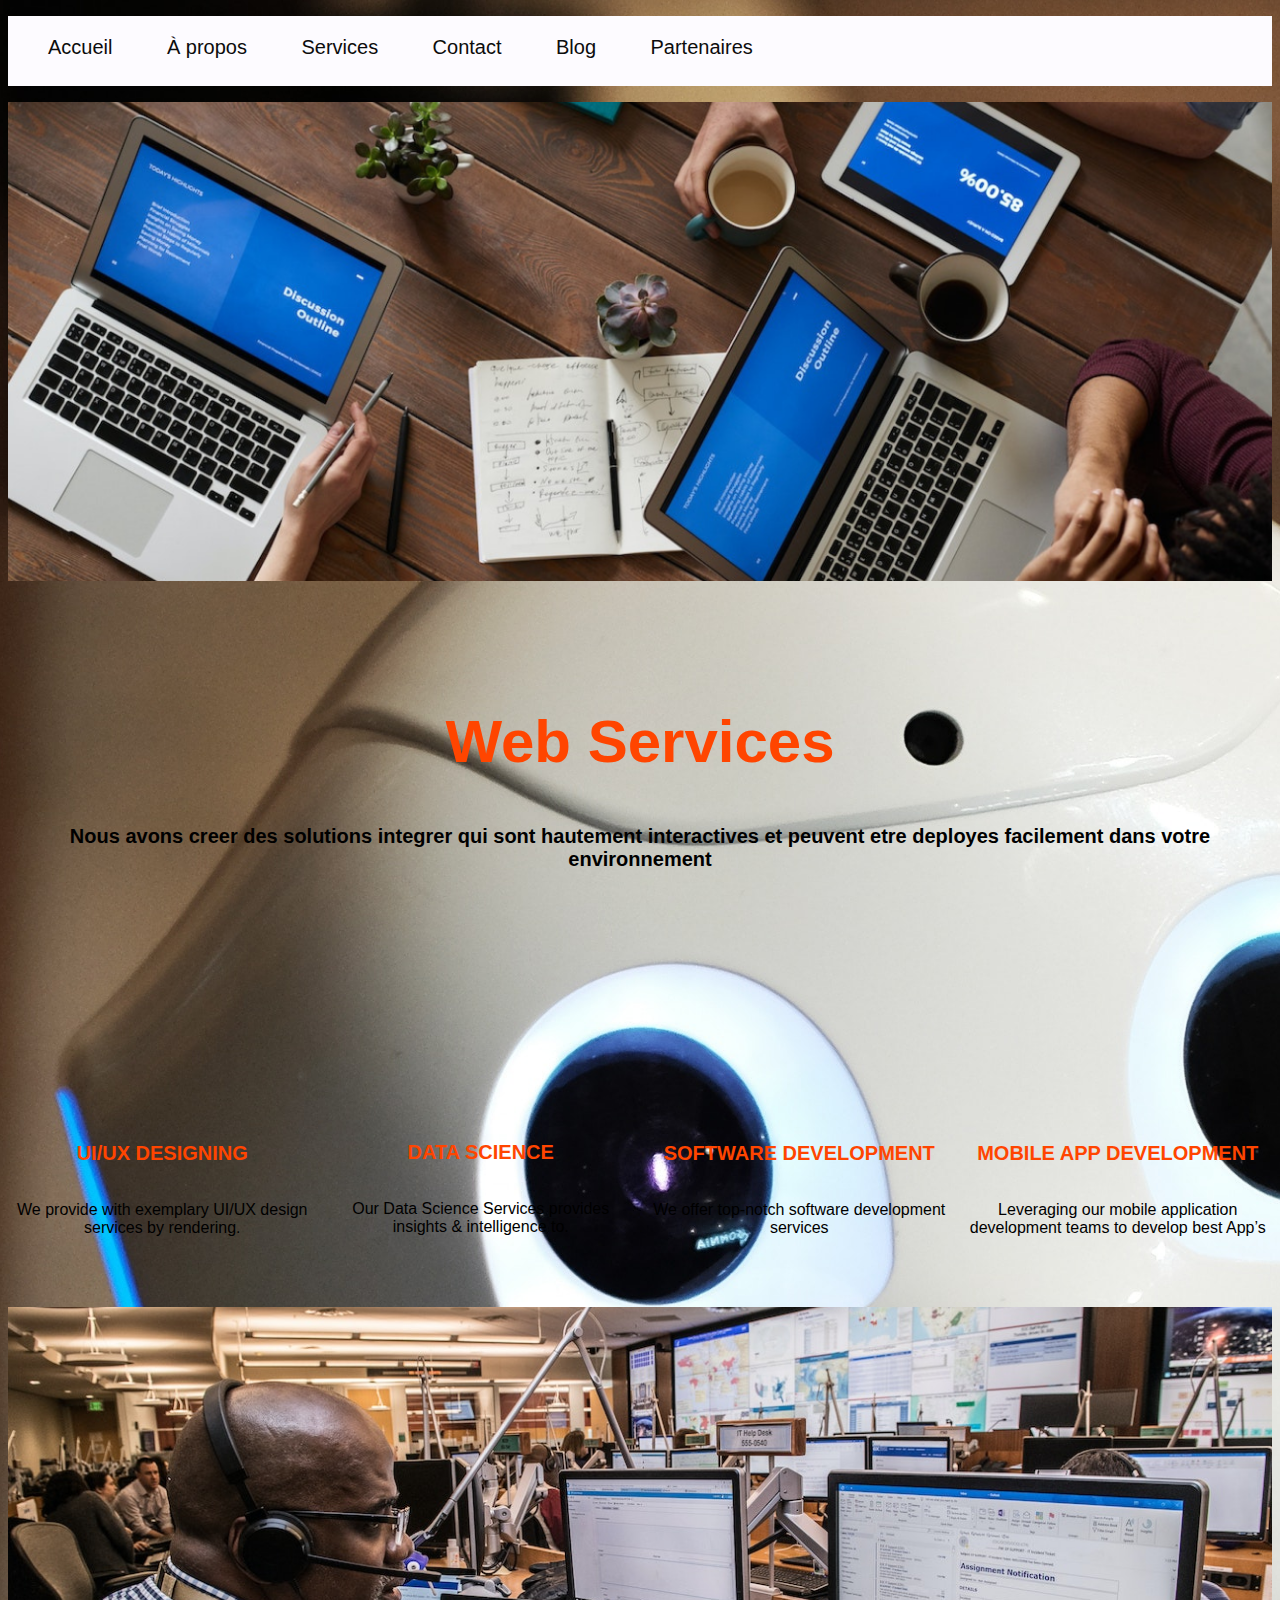
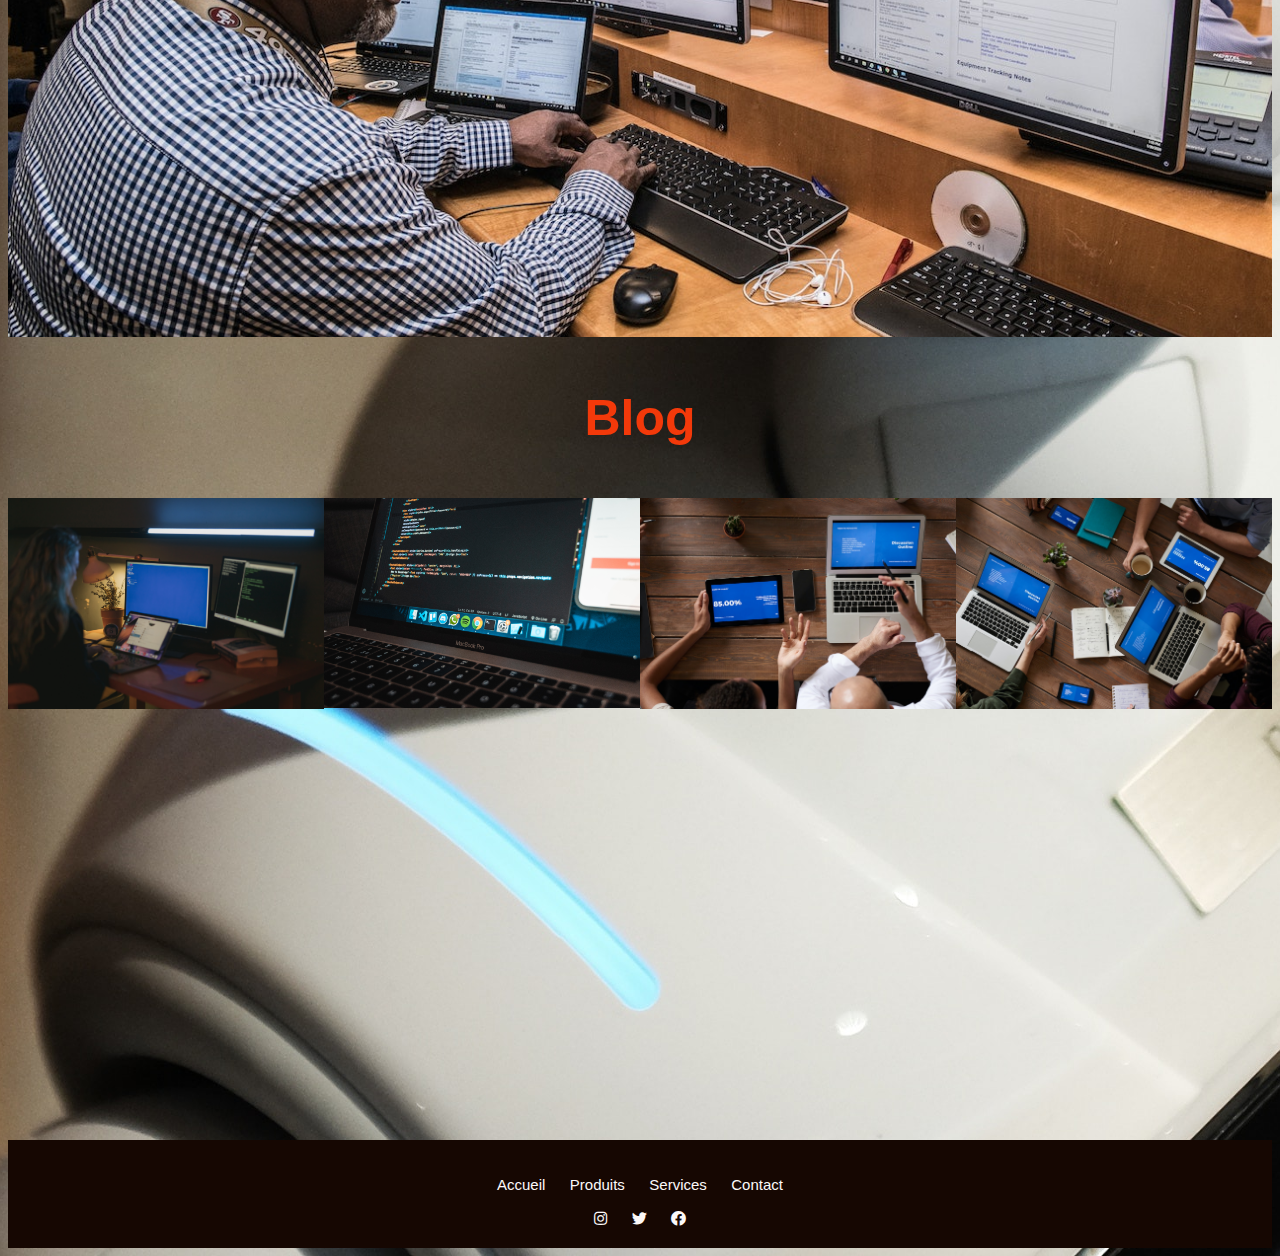
<file: index.html>
<!DOCTYPE html>
<html lang="en">
<head>
    <meta charset="UTF-8">
    <meta http-equiv="X-UA-Compatible" content="IE=edge">
    <meta name="viewport" content="width=device-width, initial-scale=1.0">
    <link rel="stylesheet" href="style.css">
    <link rel="stylesheet" href="https://cdn.jsdelivr.net/npm/aos@2.3.4/dist/aos.css">
   
    <link rel="stylesheet" href="https://cdnjs.cloudflare.com/ajax/libs/font-awesome/5.15.3/css/all.min.css">

    <title>Document</title>
    
    
</head>
<body>
    <ul id="menu">
        <li><a href="index.html">Accueil</a></li>
        <li><a href="a propos.html">À propos</a></li>
        <li><a href="service.html">Services</a></li>
        <li><a href="#">Contact</a></li>
        <li><a href="#">Blog</a></li>
        <li><a href="#">Partenaires</a></li>
      </ul>
      

      <div class="">
        <img src="image.png" alt="Description de l'image">
        <div class="text-overlay">
          <p class="fade-in-text" data-aos="zoom-in" >DYNAMIC WEB CONSULTING</p>
          <h4 class="fade-in-text" data-aos="zoom-in" >BEST FULL STACK WEB CONSULTING</h4> 
        </div>
      </div>

<br>
<br>
<br>
<br>


      <div class="list">
         <h2 class="one">Web Services</h2>
         
         
         <p class="two">Nous avons creer des solutions integrer qui sont hautement interactives et peuvent etre deployes facilement dans votre environnement</p>
      </div>

      <br>
      <script src="https://cdn.jsdelivr.net/npm/aos@2.3.4/dist/aos.js"></script>
      <script>
        AOS.init();
      </script>
        
      </div>
      <div class="image-grid">
      
        
          <div class="image-item">
            <img class="" src="project-3.jpg" alt="Image 1"data-aos="zoom-in"  >
            <h4 class="oui">UI/UX DESIGNING</h4>
            <p>We provide with exemplary UI/UX design services by rendering.</p>
          </div>
          <div class="image-item">
            <img class="" src="image4.jpg" alt="Image 2"data-aos="zoom-in"   >
          <h4 class="oui">DATA SCIENCE</h4>
          <p>Our Data Science Services provides insights & intelligence to.</p>
          </div>
          <div class="image-item">
            <img class="" src="image5.jpg" alt="Image 3"data-aos="zoom-in"  >
            <h4 class="oui">SOFTWARE DEVELOPMENT</h4>
            <p>We offer top-notch software development services</p>
          </div>
          <div class="image-item">
            <img class="" src="image1.jpg" alt="Image 4"data-aos="zoom-in"  >
            <h4 class="oui">MOBILE APP DEVELOPMENT</h4>
            <p>Leveraging our mobile application development teams to develop best App’s</p>
          </div>
        </div>
        <br>
        <br>
        <br>

        <div class="background-image">
          
          <h1 data-aos="zoom-out-right">CONTACT US TODAY AND RECEIVE A FREE ESTIMATE</h1>
        
        </div>
        <br>

        <div class="rid">
          <h1>Blog</h1>
        </div>

        <br>
  <div class="container">
    <div class="image-container">
      <img class="image" src="image1.jpg" alt="Image 1">
      <div class="overlay">
        <p class="text">Toute l'histoire sur notre entreprise</p>
        <a class="button" href="page1.html">Cliquez ici</a>
      </div>
    </div>
    <div class="image-container">
      <img class="image" src="image4.jpg" alt="Image 2">
      <div class="overlay">
        <p class="text">De quoi avez vous besoins</p>
        <a class="button" href="page2.html">Cliquez ici</a>
      </div>
    </div>
    <div class="image-container">
      <img class="image" src="img1.jpg" alt="Image 3">
      <div class="overlay">
        <p class="text">Creation de projet</p>
        <a class="button" href="page3.html">cliquez ici</a>
      </div>
    </div>
    <div class="image-container">
      <img class="image" src="img2.jpg" alt="Image 4">
      <div class="overlay">
        <p class="text">Contactez nous</p>
        <a class="button" href="page4.html">Cliquez ici</a>
      </div>
    </div>
  </div>
    <br>
    <div class="bio" data-aos="fade-down"
    data-aos-easing="linear"
    data-aos-duration="1500"> >
      <h2 class="bia">Biographie de l'entreprise</h2>
      <div class="biu">
        <p>
          Notre entreprise a été fondée en 20XX et s'est rapidement développée pour devenir un acteur majeur dans l'industrie. Nous sommes spécialisés dans XXX et nous nous engageons à fournir des produits et services de haute qualité à nos clients.
        </p>
        <p>
          Avec une équipe dévouée et talentueuse, nous avons réussi à relever de nombreux défis et à atteindre des objectifs ambitieux. Notre approche axée sur l'innovation et la satisfaction client nous a permis de construire des relations solides et durables avec nos partenaires commerciaux.
        </p>
        <p>
          Nous sommes fiers de nos réalisations jusqu'à présent et nous continuons à nous développer en explorant de nouvelles opportunités sur le marché. Notre engagement envers l'excellence et notre passion pour ce que nous faisons restent au cœur de notre entreprise.
        </p>
        <p>
          Rejoignez-nous dans notre voyage passionnant et découvrez comment nous pouvons apporter une valeur ajoutée à votre entreprise.
        </p>
        <p>
          <span class="animated-text">Ensemble, allons de l'avant !</span>
        </p>
      </div>
      </div>

      <footer>
        <p>
          <a href="accueil.html">Accueil</a>
          <a href="produits.html">Produits</a>
          <a href="services.html">Services</a>
          <a href="contact.html">Contact</a>
        </p>
        
        <div class="footer-icons">
          <a href="#" target="_blank">
            <i class="fab fa-instagram"></i>
          </a>
          <a href="#" target="_blank">
            <i class="fab fa-twitter"></i>
          </a>
          <a href="#" target="_blank">
            <i class="fab fa-facebook"></i>
          </a>
        </div>
      </footer>
    </body>
    </html>
    
    
    
    
    
    
    


        
        

      
      
      
 
      
      
</body>
<link rel="stylesheet" href="java.js">
</html>
</file>
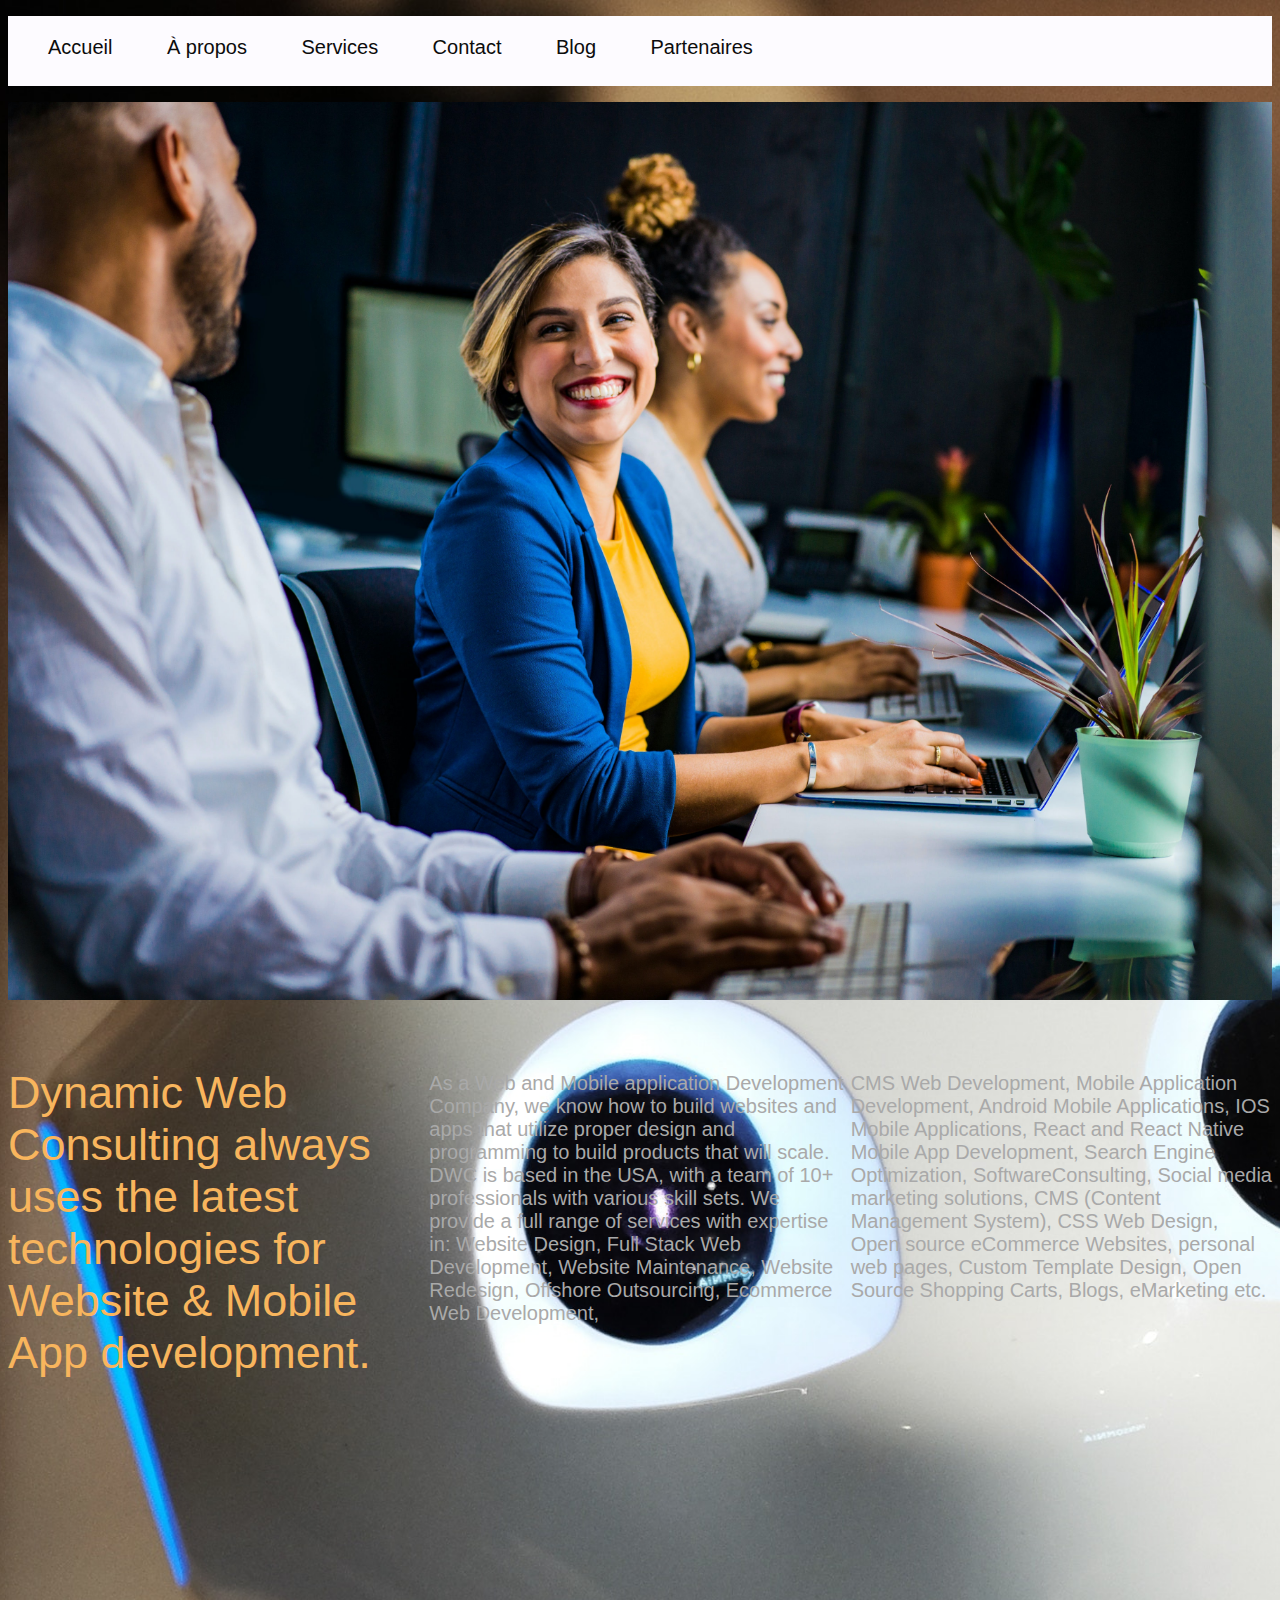
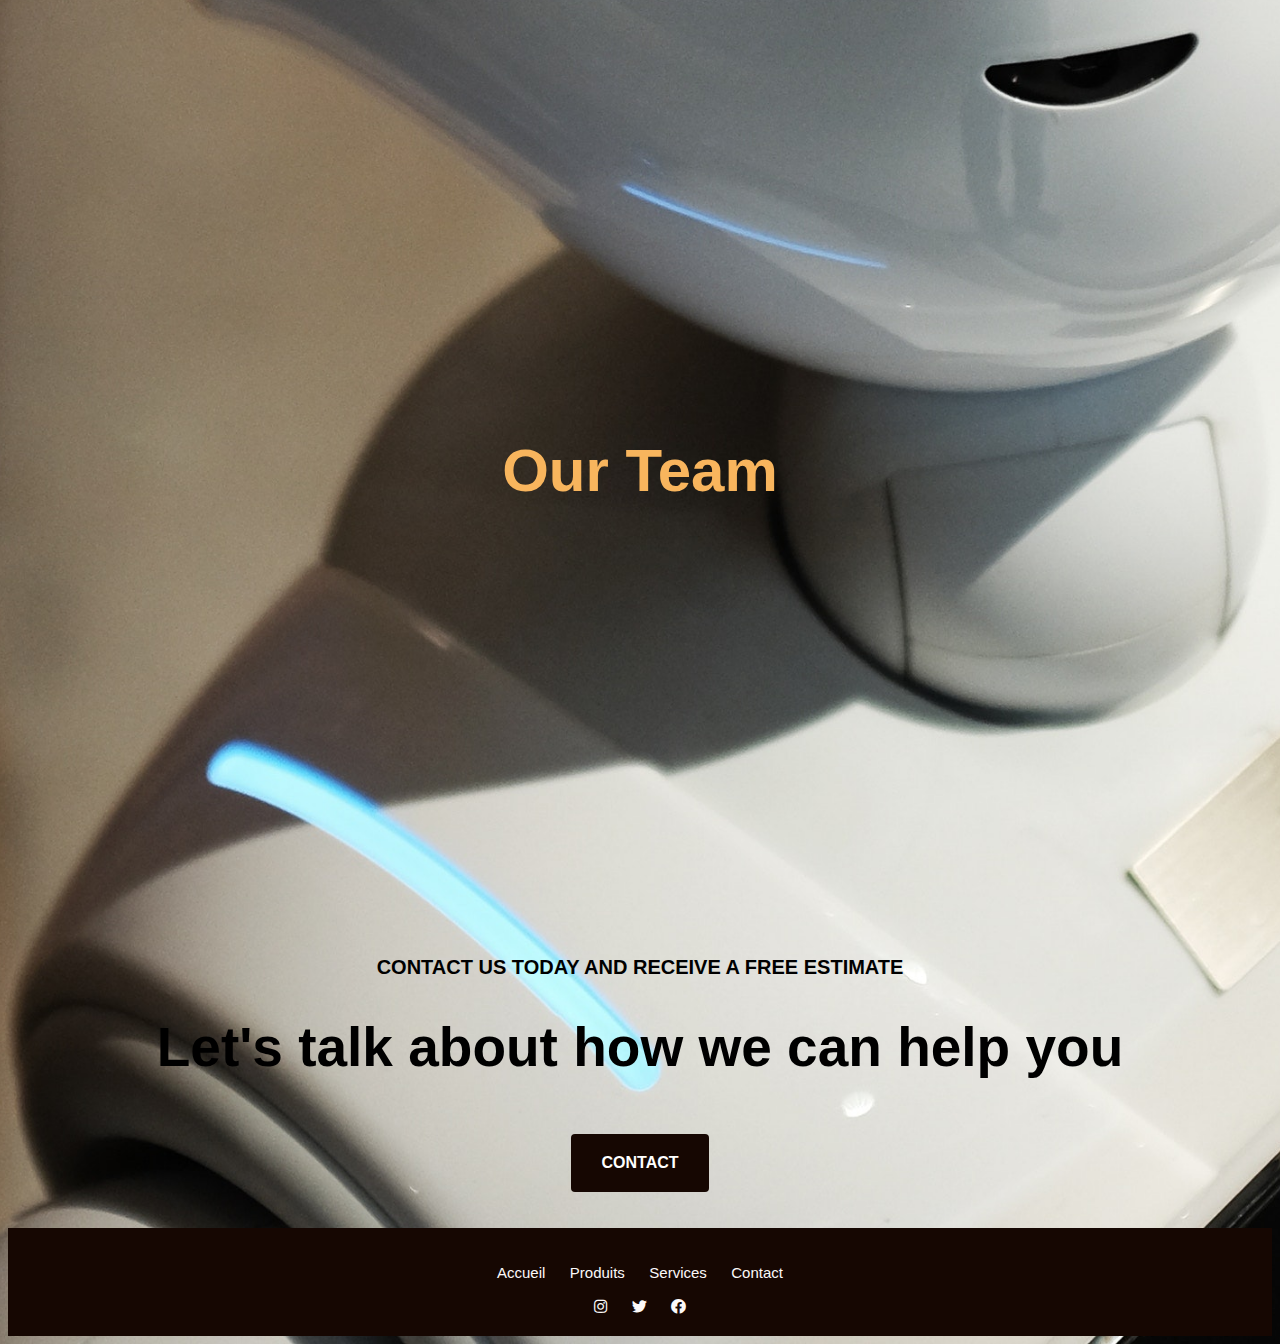
<file: a propos.html>
<!DOCTYPE html>
<html lang="en">
<head>
    <meta charset="UTF-8">
    <meta http-equiv="X-UA-Compatible" content="IE=edge">
    <meta name="viewport" content="width=device-width, initial-scale=1.0">
    <link rel="stylesheet" href="style.css">
    <link rel="stylesheet" href="https://cdn.jsdelivr.net/npm/aos@2.3.4/dist/aos.css">
    <script src="https://code.jquery.com/jquery-3.6.0.min.js"></script>
    <link rel="stylesheet" href="https://cdnjs.cloudflare.com/ajax/libs/font-awesome/5.15.3/css/all.min.css">
    <title>Document</title>
</head>
<body>
    <ul id="menu">
        <li><a href="index.html">Accueil</a></li>
        <li><a href="a propos.html">À propos</a></li>
        <li><a href="service.html">Services</a></li>
        <li><a href="#">Contact</a></li>
        <li><a href="#">Blog</a></li>
        <li><a href="#">Partenaires</a></li>
      </ul>

      <div class="container">
        <div class="image-container">
          <img src="you.jpg" alt="Image">
          <div class="text-overlay">
            <h1>Who We Are</h1>
           
          </div>
        </div>
      </div>

      <script src="https://cdn.jsdelivr.net/npm/aos@2.3.4/dist/aos.js"></script>
      <script>
        AOS.init();
      </script>




      
<br>
        <div class="container">
            <p class="onne">Dynamic Web Consulting always uses the latest technologies for Website & Mobile App development.</p>
        <p class="twwo">As a Web and Mobile application Development Company, we know how to build websites and apps that utilize proper design and programming to build products that will scale.

            DWC is based in the USA, with a team of 10+ professionals with various skill sets.
            We provide a full range of services with expertise in:
            Website Design, Full Stack Web Development, Website Maintenance, Website Redesign, Offshore Outsourcing, Ecommerce Web Development,</p>
        <p class="free">CMS Web Development, Mobile Application Development, Android Mobile Applications, IOS Mobile Applications, React and React Native Mobile App Development, Search Engine Optimization, SoftwareConsulting, Social media marketing solutions, CMS (Content Management System), CSS Web Design, Open source eCommerce Websites, personal web pages, Custom Template Design, Open Source Shopping Carts, Blogs, eMarketing etc.</p>
        
        </div>
      <br>
      <br>

      <div class="profile" data-aos="fade-down"
      data-aos-easing="linear"
      data-aos-duration="1500" >
     
      
        <i class="fa fa-user"></i>
        <h2 class="ji" >
            CMS Web Development, Mobile Application Development,<br>
             Android Mobile Applications,<br>
             IOS Mobile Applications, React and React Native Mobile App <br>
              Development, Search Engine Optimization, <br>
             SoftwareConsulting, Social media marketing solutions, CMS <br>
             (Content Management System), CSS Web Design, Open <br>
             source
             eCommerce Websites, personal web pages, Custom Template Design,<br>
             Open Source Shopping Carts, Blogs, eMarketing etc.
        </h2> 
      </div>
      <br>
      <br>

      <div>
        <h1 class="fefe">Our Team</h1>
        <p class="fifi"></p>
      </div>
      <br>
      <br>

      <div class="grid">
        <div class="person" data-aos="flip-left"
        data-aos-easing="ease-out-cubic"
        data-aos-duration="2000"> 
          <img src="pers1.jpeg" alt="Person 1">
          <p>John Doe</p>
          <p>Graphic Designer</p>
        </div>
        <div class="person" data-aos="flip-left"
        data-aos-easing="ease-out-cubic"
        data-aos-duration="2000"> 
          <img src="PHOTO1.png" alt="Person 2">
          <p>CODJIA Aaron</p>
          <p>Web Developer</p>
        </div>
        <div class="person" data-aos="flip-left"
        data-aos-easing="ease-out-cubic"
        data-aos-duration="2000"> 
          <img src="pers3.jpeg" alt="Person 3">
          <p>David Johnson</p>
          <p>Photographer</p>
        </div>
      </div>

      <br>
      <br>
      <br>
       <div>
        <p class="and">CONTACT US TODAY AND RECEIVE A FREE ESTIMATE</p>
       </div>

       
      <h1 class="end">Let's talk about how we can help you</h1>
        <br>
            <div class="dou">
              <a class="button" href="autre-page.html">CONTACT</a>
     
            </div>
        <br>
        <br>
      <footer>
        <p>
          <a href="accueil.html">Accueil</a>
          <a href="produits.html">Produits</a>
          <a href="services.html">Services</a>
          <a href="contact.html">Contact</a>
        </p>
        
        <div class="footer-icons">
          <a href="#" target="_blank">
            <i class="fab fa-instagram"></i>
          </a>
          <a href="#" target="_blank">
            <i class="fab fa-twitter"></i>
          </a>
          <a href="#" target="_blank">
            <i class="fab fa-facebook"></i>
          </a>
        </div>
      </footer>


</body>
<link rel="stylesheet" href="java.js">
</html>
</file>
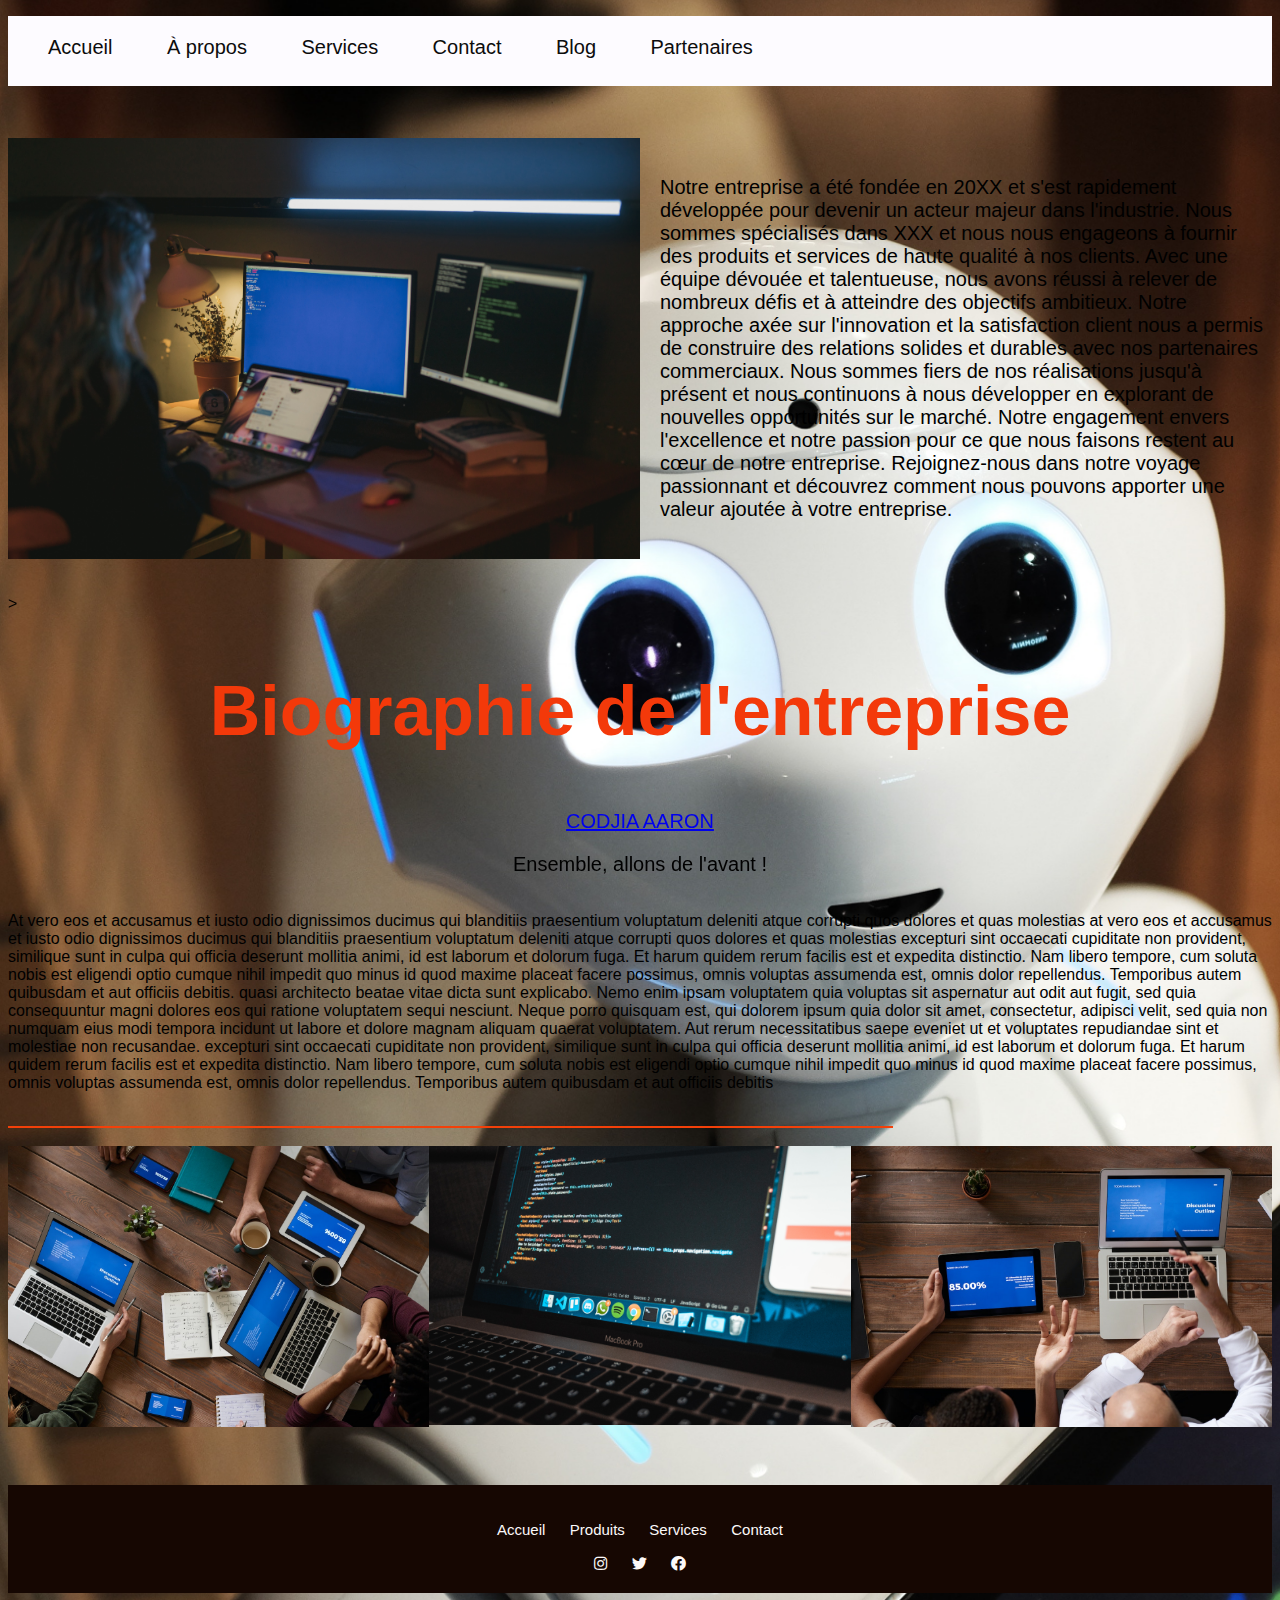
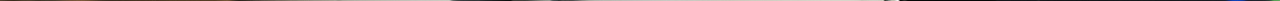
<file: page1.html>
<!DOCTYPE html>
<html lang="en">
<head>
    <meta charset="UTF-8">
    <meta http-equiv="X-UA-Compatible" content="IE=edge">
    <meta name="viewport" content="width=device-width, initial-scale=1.0">
    <title>Document</title>
    <link rel="stylesheet" href="style.css">
    <link rel="stylesheet" href="https://cdn.jsdelivr.net/npm/aos@2.3.4/dist/aos.css">
    <script src="https://code.jquery.com/jquery-3.6.0.min.js"></script>
    <link rel="stylesheet" href="https://cdnjs.cloudflare.com/ajax/libs/font-awesome/5.15.3/css/all.min.css">
</head>
<body>
    <ul id="menu">
        <li><a href="#">Accueil</a></li>
        <li><a href="#">À propos</a></li>
        <li><a href="#">Services</a></li>
        <li><a href="#">Contact</a></li>
        <li><a href="#">Blog</a></li>
        <li><a href="#">Partenaires</a></li>
      </ul>

      <br>
      <br>
      <div class="image-with-text">
        <img src="image1.jpg" alt="Image">
        
        <p class="texte"> Notre entreprise a été fondée en 20XX et s'est rapidement développée pour devenir un acteur majeur dans l'industrie. Nous sommes spécialisés dans XXX et nous nous engageons à fournir des produits et services de haute qualité à nos clients.
            Avec une équipe dévouée et talentueuse, nous avons réussi à relever de nombreux défis et à atteindre des objectifs ambitieux. Notre approche axée sur l'innovation et la satisfaction client nous a permis de construire des relations solides et durables avec nos partenaires commerciaux.
            Nous sommes fiers de nos réalisations jusqu'à présent et nous continuons à nous développer en explorant de nouvelles opportunités sur le marché. Notre engagement envers l'excellence et notre passion pour ce que nous faisons restent au cœur de notre entreprise.
            Rejoignez-nous dans notre voyage passionnant et découvrez comment nous pouvons apporter une valeur ajoutée à votre entreprise.
        </p>
      </div>
      <br>
      <br>
      <script src="https://cdn.jsdelivr.net/npm/aos@2.3.4/dist/aos.js"></script>
      <script>
        AOS.init();
      </script>


      <div class="bio" data-aos="fade-down"
    data-aos-easing="linear"
    data-aos-duration="1500"> >
      <h2 class="bi">Biographie de l'entreprise</h2>
      <div class="biu">
        
        <a href="portofolio.html" class="lien">CODJIA AARON</a>
        

        <p>
          <span class="animated-text">Ensemble, allons de l'avant !</span>
        </p>
      </div>
      </div>
      <div class="container">
        <p class="left-align">At vero eos et accusamus et iusto odio dignissimos ducimus qui blanditiis praesentium voluptatum deleniti atque corrupti quos dolores et quas molestias at vero eos et accusamus et iusto odio dignissimos ducimus qui blanditiis praesentium voluptatum deleniti atque corrupti quos dolores et quas molestias excepturi sint occaecati cupiditate non provident, similique sunt in culpa qui officia deserunt mollitia animi, id est laborum et dolorum fuga. Et harum quidem rerum facilis est et expedita distinctio. Nam libero tempore, cum soluta nobis est eligendi optio cumque nihil impedit quo minus id quod maxime placeat facere possimus, omnis voluptas assumenda est, omnis dolor repellendus. Temporibus autem quibusdam et aut officiis debitis.

            quasi architecto beatae vitae dicta sunt explicabo. Nemo enim ipsam voluptatem quia voluptas sit aspernatur aut odit aut fugit, sed quia consequuntur magni dolores eos qui ratione voluptatem sequi nesciunt. Neque porro quisquam est, qui dolorem ipsum quia dolor sit amet, consectetur, adipisci velit, sed quia non numquam eius modi tempora incidunt ut labore et dolore magnam aliquam quaerat voluptatem.
            
            Aut rerum necessitatibus saepe eveniet ut et voluptates repudiandae sint et molestiae non recusandae. excepturi sint occaecati cupiditate non provident, similique sunt in culpa qui officia deserunt mollitia animi, id est laborum et dolorum fuga. Et harum quidem rerum facilis est et expedita distinctio. Nam libero tempore, cum soluta nobis est eligendi optio cumque nihil impedit quo minus id quod maxime placeat facere possimus, omnis voluptas assumenda est, omnis dolor repellendus. Temporibus autem quibusdam et aut officiis debitis</p>
      </div>
    
      <br>


      <div class="ligne"></div>

      <br>
      <div class="container">
        <div class="image-container">
          <img class="image" src="img2.jpg" alt="Image 1">
          <div class="overlay">
            <p class="text">Toute l'histoire sur notre entreprise</p>
            <a class="button" href="page2.html">Cliquez ici</a>
          </div>
        </div>
        <div class="image-container">
          <img class="image" src="image4.jpg" alt="Image 2">
          <div class="overlay">
            <p class="text">De quoi avez vous besoins</p>
            <a class="button" href="page3.html">Cliquez ici</a>
          </div>
        </div>
        <div class="image-container">
          <img class="image" src="img1.jpg" alt="Image 3">
          <div class="overlay">
            <p class="text">Creation de projet</p>
            <a class="button" href="#">cliquez ici</a>
          </div>
        </div>
    </div>

    <br>
    <br>
    <br>


      <footer>
        <p>
          <a href="accueil.html">Accueil</a>
          <a href="produits.html">Produits</a>
          <a href="services.html">Services</a>
          <a href="contact.html">Contact</a>
        </p>
        
        <div class="footer-icons">
          <a href="#" target="_blank">
            <i class="fab fa-instagram"></i>
          </a>
          <a href="#" target="_blank">
            <i class="fab fa-twitter"></i>
          </a>
          <a href="#" target="_blank">
            <i class="fab fa-facebook"></i>
          </a>
        </div>
      </footer>

</body>
<link rel="stylesheet" href="java.js">
</html>
</file>
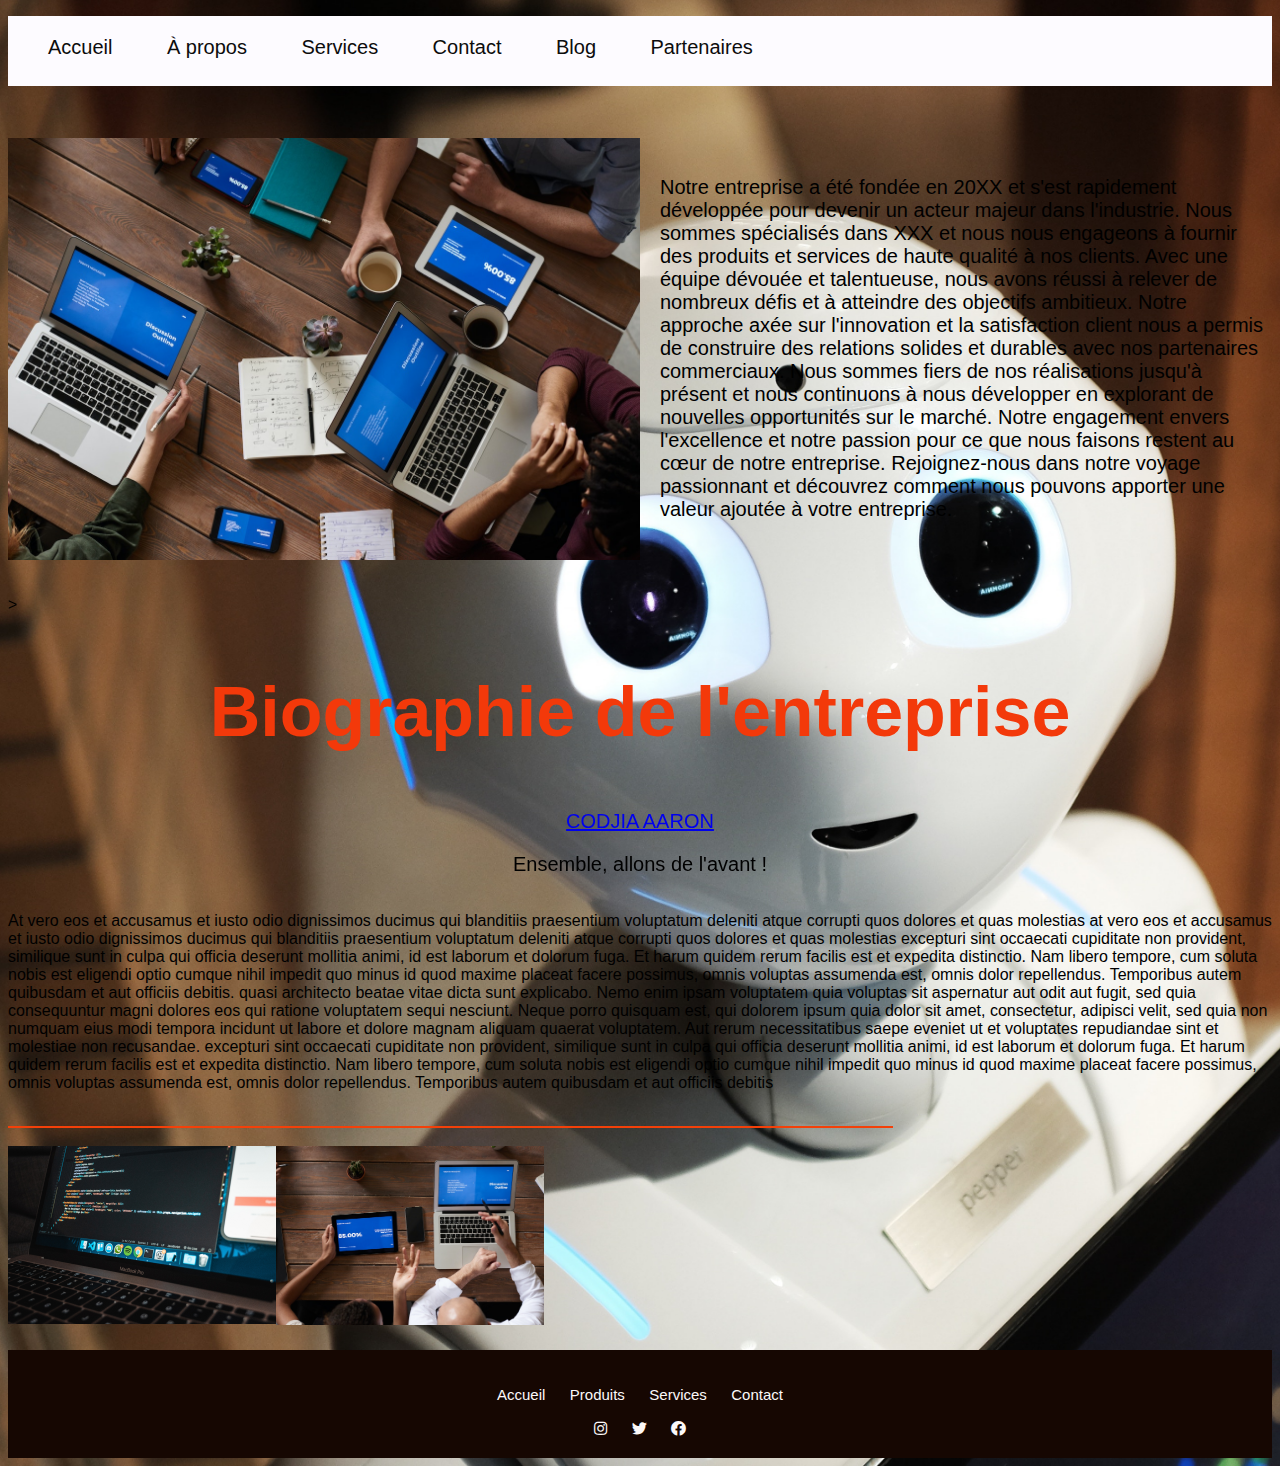
<file: page2.html>
<!DOCTYPE html>
<html lang="en">
<head>
    <meta charset="UTF-8">
    <meta http-equiv="X-UA-Compatible" content="IE=edge">
    <meta name="viewport" content="width=device-width, initial-scale=1.0">
    <title>Document</title>
    <link rel="stylesheet" href="style.css">
    <link rel="stylesheet" href="https://cdn.jsdelivr.net/npm/aos@2.3.4/dist/aos.css">
    <script src="https://code.jquery.com/jquery-3.6.0.min.js"></script>
    <link rel="stylesheet" href="https://cdnjs.cloudflare.com/ajax/libs/font-awesome/5.15.3/css/all.min.css">
</head>
<body>
    <ul id="menu">
        <li><a href="#">Accueil</a></li>
        <li><a href="#">À propos</a></li>
        <li><a href="#">Services</a></li>
        <li><a href="#">Contact</a></li>
        <li><a href="#">Blog</a></li>
        <li><a href="#">Partenaires</a></li>
      </ul>

      <br>
      <br>
      <div class="image-with-text">
        <img src="img2.jpg" alt="Image">
        
        <p class="texte"> Notre entreprise a été fondée en 20XX et s'est rapidement développée pour devenir un acteur majeur dans l'industrie. Nous sommes spécialisés dans XXX et nous nous engageons à fournir des produits et services de haute qualité à nos clients.
            Avec une équipe dévouée et talentueuse, nous avons réussi à relever de nombreux défis et à atteindre des objectifs ambitieux. Notre approche axée sur l'innovation et la satisfaction client nous a permis de construire des relations solides et durables avec nos partenaires commerciaux.
            Nous sommes fiers de nos réalisations jusqu'à présent et nous continuons à nous développer en explorant de nouvelles opportunités sur le marché. Notre engagement envers l'excellence et notre passion pour ce que nous faisons restent au cœur de notre entreprise.
            Rejoignez-nous dans notre voyage passionnant et découvrez comment nous pouvons apporter une valeur ajoutée à votre entreprise.
        </p>
      </div>
      <br>
      <br>
      <script src="https://cdn.jsdelivr.net/npm/aos@2.3.4/dist/aos.js"></script>
      <script>
        AOS.init();
      </script>


      <div class="bio" data-aos="fade-down"
    data-aos-easing="linear"
    data-aos-duration="1500"> >
      <h2 class="bi">Biographie de l'entreprise</h2>
      <div class="biu">
        
        <a href="portofolio.html" class="lien">CODJIA AARON</a>
        

        <p>
          <span class="animated-text">Ensemble, allons de l'avant !</span>
        </p>
      </div>
      </div>
      <div class="container">
        <p class="left-align">At vero eos et accusamus et iusto odio dignissimos ducimus qui blanditiis praesentium voluptatum deleniti atque corrupti quos dolores et quas molestias at vero eos et accusamus et iusto odio dignissimos ducimus qui blanditiis praesentium voluptatum deleniti atque corrupti quos dolores et quas molestias excepturi sint occaecati cupiditate non provident, similique sunt in culpa qui officia deserunt mollitia animi, id est laborum et dolorum fuga. Et harum quidem rerum facilis est et expedita distinctio. Nam libero tempore, cum soluta nobis est eligendi optio cumque nihil impedit quo minus id quod maxime placeat facere possimus, omnis voluptas assumenda est, omnis dolor repellendus. Temporibus autem quibusdam et aut officiis debitis.

            quasi architecto beatae vitae dicta sunt explicabo. Nemo enim ipsam voluptatem quia voluptas sit aspernatur aut odit aut fugit, sed quia consequuntur magni dolores eos qui ratione voluptatem sequi nesciunt. Neque porro quisquam est, qui dolorem ipsum quia dolor sit amet, consectetur, adipisci velit, sed quia non numquam eius modi tempora incidunt ut labore et dolore magnam aliquam quaerat voluptatem.
            
            Aut rerum necessitatibus saepe eveniet ut et voluptates repudiandae sint et molestiae non recusandae. excepturi sint occaecati cupiditate non provident, similique sunt in culpa qui officia deserunt mollitia animi, id est laborum et dolorum fuga. Et harum quidem rerum facilis est et expedita distinctio. Nam libero tempore, cum soluta nobis est eligendi optio cumque nihil impedit quo minus id quod maxime placeat facere possimus, omnis voluptas assumenda est, omnis dolor repellendus. Temporibus autem quibusdam et aut officiis debitis</p>
      </div>
    
      <br>


      <div class="ligne"></div>

      <br>
      <div class="container1">
        <div class="image-container1">
          <img class="image" src="image4.jpg" alt="Image 1">
          <div class="overlay1">
            <p class="text">De quoi avez vous besoins</p>
            <a class="button" href="page3.html">Cliquez ici</a>
          </div>
        </div>
        <div class="image-container1">
          <img class="image" src="img1.jpg" alt="Image 2">
          <div class="overlay1">
            <p class="text">Creation de projet</p>
            <a class="button" href="page4.html">Cliquez ici</a>
          </div>
        </div>
        
        </div>
    </div>

    <br>
    <br>
    <br>


      <footer>
        <p>
          <a href="accueil.html">Accueil</a>
          <a href="produits.html">Produits</a>
          <a href="services.html">Services</a>
          <a href="contact.html">Contact</a>
        </p>
        
        <div class="footer-icons">
          <a href="#" target="_blank">
            <i class="fab fa-instagram"></i>
          </a>
          <a href="#" target="_blank">
            <i class="fab fa-twitter"></i>
          </a>
          <a href="#" target="_blank">
            <i class="fab fa-facebook"></i>
          </a>
        </div>
      </footer>

</body>
<link rel="stylesheet" href="java.js">
</html>
</file>
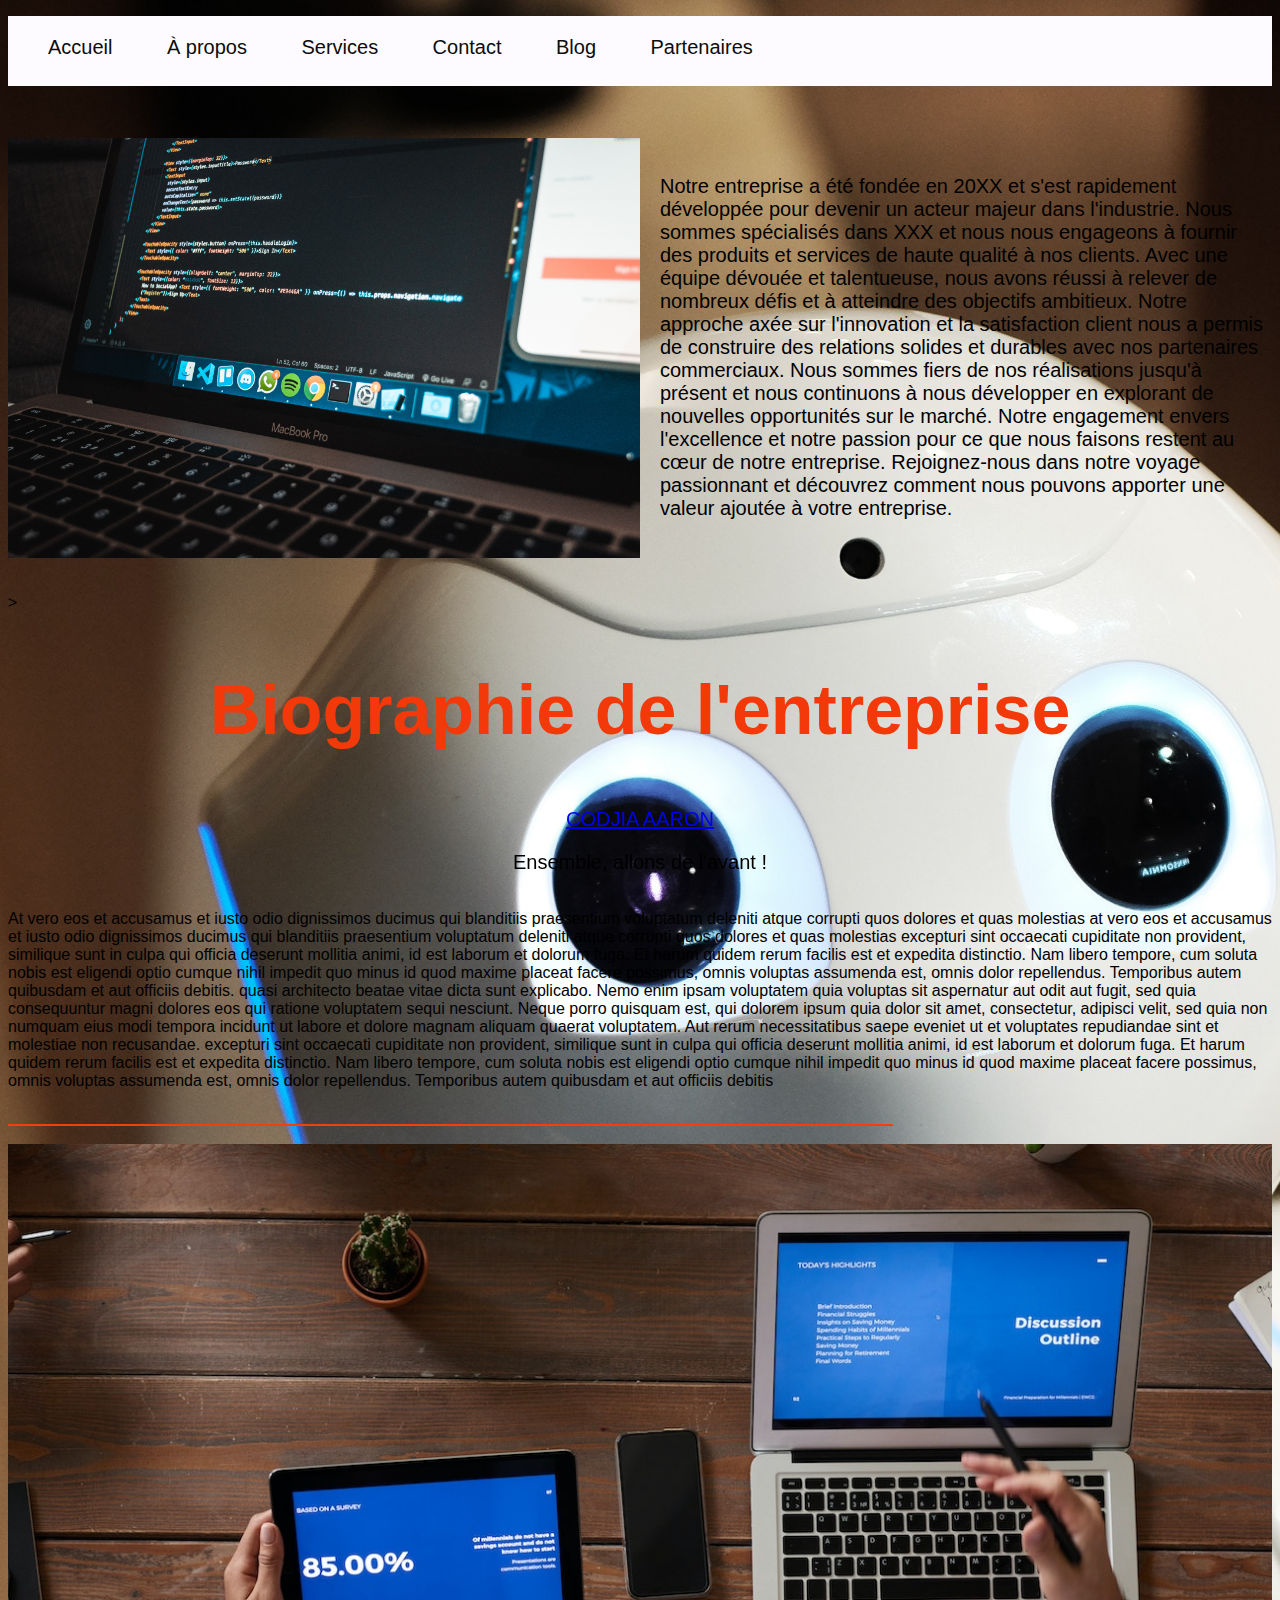
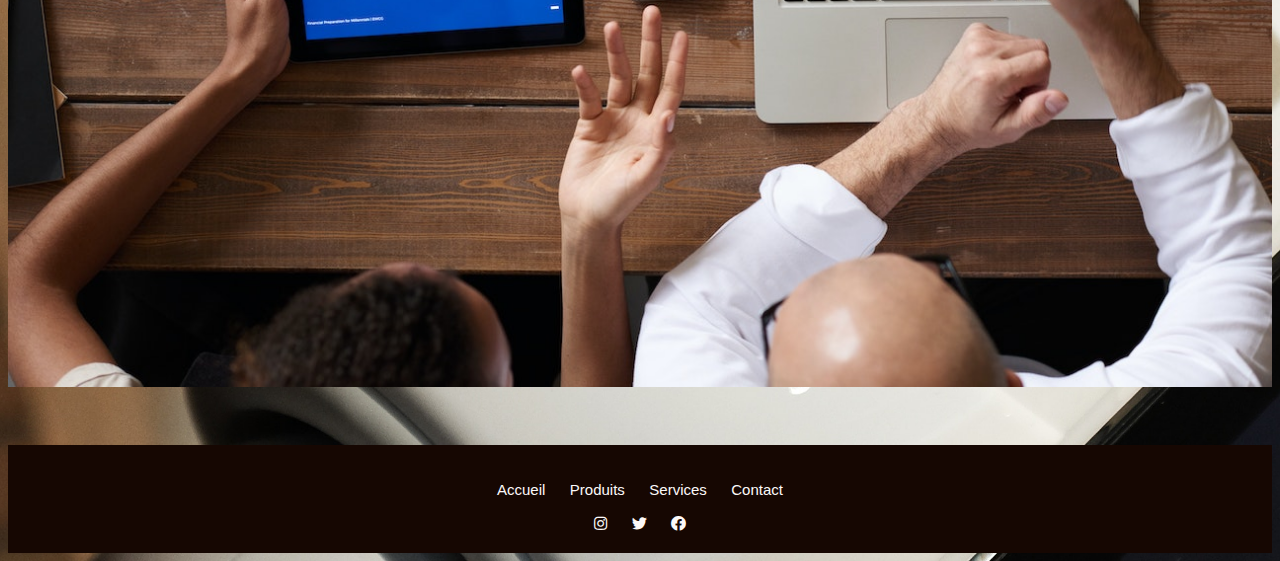
<file: page3.html>
<!DOCTYPE html>
<html lang="en">
<head>
    <meta charset="UTF-8">
    <meta http-equiv="X-UA-Compatible" content="IE=edge">
    <meta name="viewport" content="width=device-width, initial-scale=1.0">
    <title>Document</title>
    <link rel="stylesheet" href="style.css">
    <link rel="stylesheet" href="https://cdn.jsdelivr.net/npm/aos@2.3.4/dist/aos.css">
    <script src="https://code.jquery.com/jquery-3.6.0.min.js"></script>
    <link rel="stylesheet" href="https://cdnjs.cloudflare.com/ajax/libs/font-awesome/5.15.3/css/all.min.css">
</head>
<body>
    <ul id="menu">
        <li><a href="#">Accueil</a></li>
        <li><a href="#">À propos</a></li>
        <li><a href="#">Services</a></li>
        <li><a href="#">Contact</a></li>
        <li><a href="#">Blog</a></li>
        <li><a href="#">Partenaires</a></li>
      </ul>

      <br>
      <br>
      <div class="image-with-text">
        <img src="image4.jpg" alt="Image">
        
        <p class="texte"> Notre entreprise a été fondée en 20XX et s'est rapidement développée pour devenir un acteur majeur dans l'industrie. Nous sommes spécialisés dans XXX et nous nous engageons à fournir des produits et services de haute qualité à nos clients.
            Avec une équipe dévouée et talentueuse, nous avons réussi à relever de nombreux défis et à atteindre des objectifs ambitieux. Notre approche axée sur l'innovation et la satisfaction client nous a permis de construire des relations solides et durables avec nos partenaires commerciaux.
            Nous sommes fiers de nos réalisations jusqu'à présent et nous continuons à nous développer en explorant de nouvelles opportunités sur le marché. Notre engagement envers l'excellence et notre passion pour ce que nous faisons restent au cœur de notre entreprise.
            Rejoignez-nous dans notre voyage passionnant et découvrez comment nous pouvons apporter une valeur ajoutée à votre entreprise.
        </p>
      </div>
      <br>
      <br>
      <script src="https://cdn.jsdelivr.net/npm/aos@2.3.4/dist/aos.js"></script>
      <script>
        AOS.init();
      </script>


      <div class="bio" data-aos="fade-down"
    data-aos-easing="linear"
    data-aos-duration="1500"> >
      <h2 class="bi">Biographie de l'entreprise</h2>
      <div class="biu">
        
        <a href="portofolio.html" class="lien">CODJIA AARON</a>
        

        <p>
          <span class="animated-text">Ensemble, allons de l'avant !</span>
        </p>
      </div>
      </div>
      <div class="container">
        <p class="left-align">At vero eos et accusamus et iusto odio dignissimos ducimus qui blanditiis praesentium voluptatum deleniti atque corrupti quos dolores et quas molestias at vero eos et accusamus et iusto odio dignissimos ducimus qui blanditiis praesentium voluptatum deleniti atque corrupti quos dolores et quas molestias excepturi sint occaecati cupiditate non provident, similique sunt in culpa qui officia deserunt mollitia animi, id est laborum et dolorum fuga. Et harum quidem rerum facilis est et expedita distinctio. Nam libero tempore, cum soluta nobis est eligendi optio cumque nihil impedit quo minus id quod maxime placeat facere possimus, omnis voluptas assumenda est, omnis dolor repellendus. Temporibus autem quibusdam et aut officiis debitis.

            quasi architecto beatae vitae dicta sunt explicabo. Nemo enim ipsam voluptatem quia voluptas sit aspernatur aut odit aut fugit, sed quia consequuntur magni dolores eos qui ratione voluptatem sequi nesciunt. Neque porro quisquam est, qui dolorem ipsum quia dolor sit amet, consectetur, adipisci velit, sed quia non numquam eius modi tempora incidunt ut labore et dolore magnam aliquam quaerat voluptatem.
            
            Aut rerum necessitatibus saepe eveniet ut et voluptates repudiandae sint et molestiae non recusandae. excepturi sint occaecati cupiditate non provident, similique sunt in culpa qui officia deserunt mollitia animi, id est laborum et dolorum fuga. Et harum quidem rerum facilis est et expedita distinctio. Nam libero tempore, cum soluta nobis est eligendi optio cumque nihil impedit quo minus id quod maxime placeat facere possimus, omnis voluptas assumenda est, omnis dolor repellendus. Temporibus autem quibusdam et aut officiis debitis</p>
      </div>
    
      <br>


      <div class="ligne"></div>

      <br>
      <div class="container">
        
        <div class="image-container">
          <img class="image" src="img1.jpg" alt="Image 3">
          <div class="overlay">
            <p class="text">Creation de projet</p>
            <a class="button" href="page4.html">cliquez ici</a>
          </div>
        </div>
    </div>

    <br>
    <br>
    <br>


      <footer>
        <p>
          <a href="accueil.html">Accueil</a>
          <a href="produits.html">Produits</a>
          <a href="services.html">Services</a>
          <a href="contact.html">Contact</a>
        </p>
        
        <div class="footer-icons">
          <a href="#" target="_blank">
            <i class="fab fa-instagram"></i>
          </a>
          <a href="#" target="_blank">
            <i class="fab fa-twitter"></i>
          </a>
          <a href="#" target="_blank">
            <i class="fab fa-facebook"></i>
          </a>
        </div>
      </footer>

</body>
<link rel="stylesheet" href="java.js">
</html>
</file>
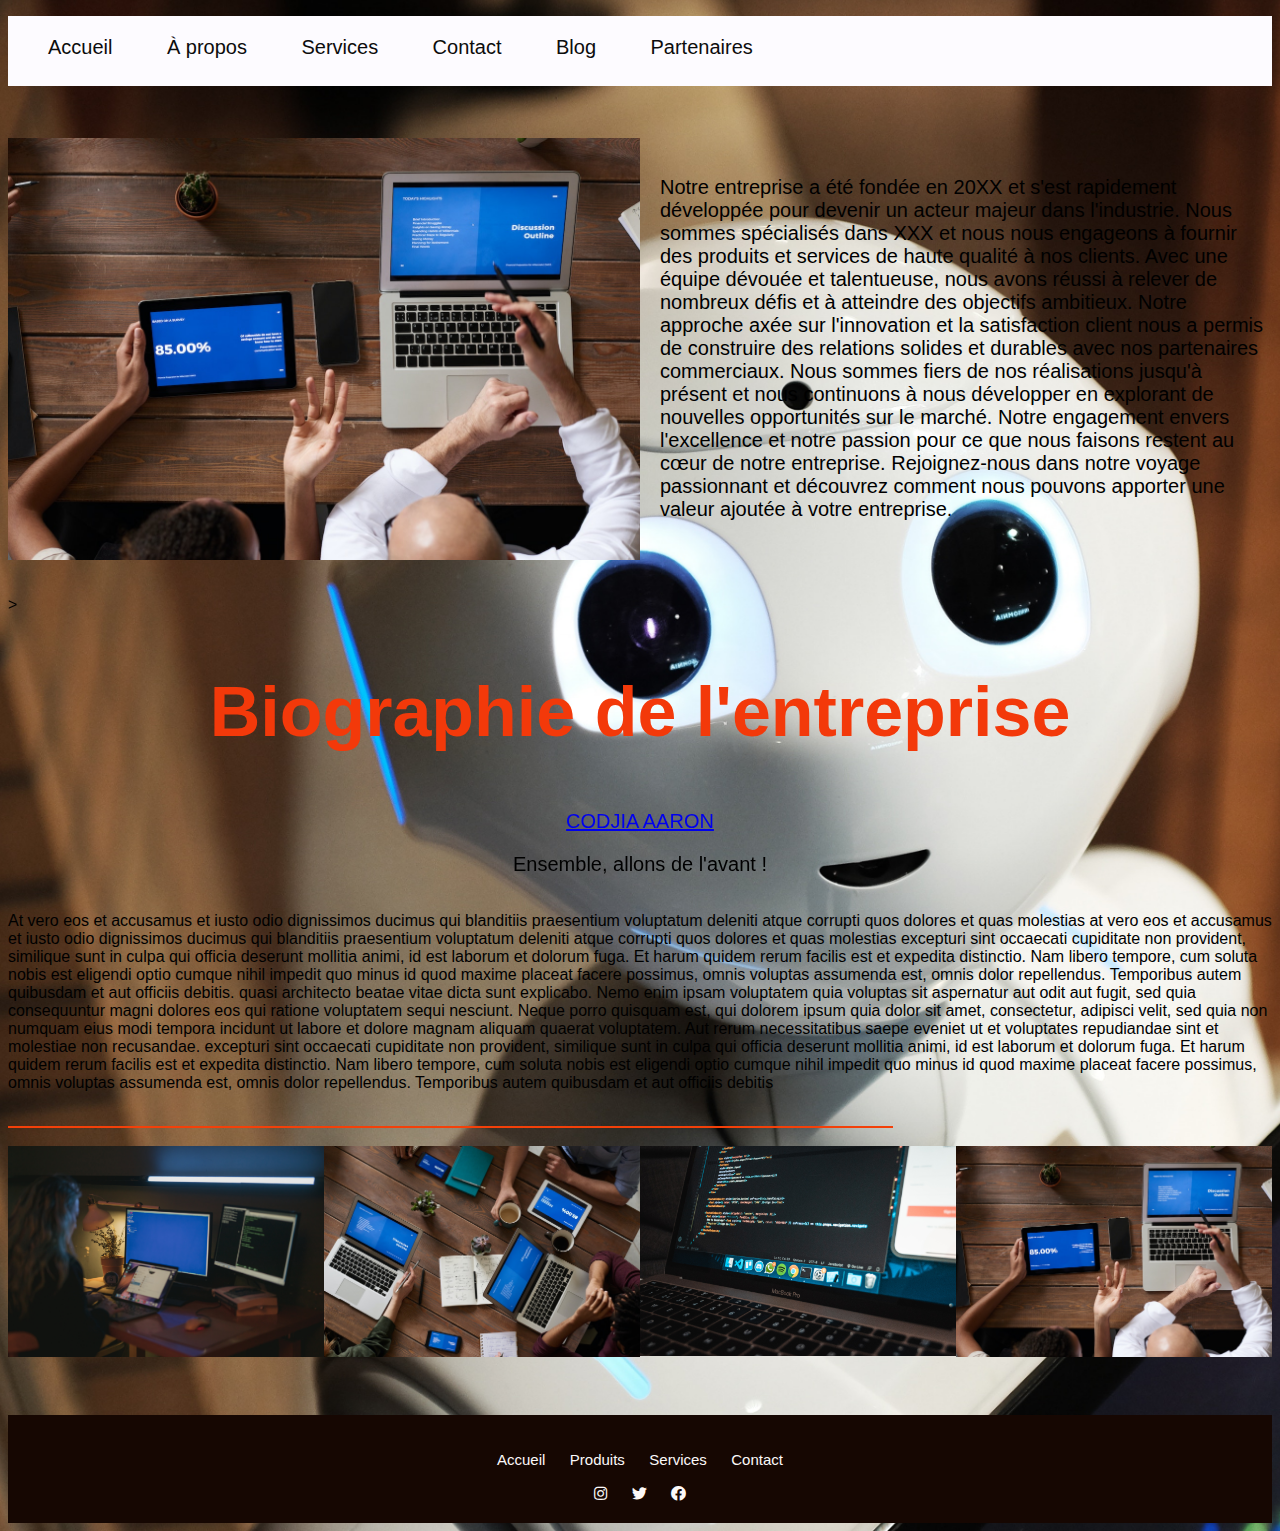
<file: page4.html>
<!DOCTYPE html>
<html lang="en">
<head>
    <meta charset="UTF-8">
    <meta http-equiv="X-UA-Compatible" content="IE=edge">
    <meta name="viewport" content="width=device-width, initial-scale=1.0">
    <title>Document</title>
    <link rel="stylesheet" href="style.css">
    <link rel="stylesheet" href="https://cdn.jsdelivr.net/npm/aos@2.3.4/dist/aos.css">
    <script src="https://code.jquery.com/jquery-3.6.0.min.js"></script>
    <link rel="stylesheet" href="https://cdnjs.cloudflare.com/ajax/libs/font-awesome/5.15.3/css/all.min.css">
</head>
<body>
    <ul id="menu">
        <li><a href="#">Accueil</a></li>
        <li><a href="#">À propos</a></li>
        <li><a href="#">Services</a></li>
        <li><a href="#">Contact</a></li>
        <li><a href="#">Blog</a></li>
        <li><a href="#">Partenaires</a></li>
      </ul>

      <br>
      <br>
      <div class="image-with-text">
        <img src="img1.jpg" alt="Image">
        
        <p class="texte"> Notre entreprise a été fondée en 20XX et s'est rapidement développée pour devenir un acteur majeur dans l'industrie. Nous sommes spécialisés dans XXX et nous nous engageons à fournir des produits et services de haute qualité à nos clients.
            Avec une équipe dévouée et talentueuse, nous avons réussi à relever de nombreux défis et à atteindre des objectifs ambitieux. Notre approche axée sur l'innovation et la satisfaction client nous a permis de construire des relations solides et durables avec nos partenaires commerciaux.
            Nous sommes fiers de nos réalisations jusqu'à présent et nous continuons à nous développer en explorant de nouvelles opportunités sur le marché. Notre engagement envers l'excellence et notre passion pour ce que nous faisons restent au cœur de notre entreprise.
            Rejoignez-nous dans notre voyage passionnant et découvrez comment nous pouvons apporter une valeur ajoutée à votre entreprise.
        </p>
      </div>
      <br>
      <br>
      <script src="https://cdn.jsdelivr.net/npm/aos@2.3.4/dist/aos.js"></script>
      <script>
        AOS.init();
      </script>


      <div class="bio" data-aos="fade-down"
    data-aos-easing="linear"
    data-aos-duration="1500"> >
      <h2 class="bi">Biographie de l'entreprise</h2>
      <div class="biu">
        
        <a href="portofolio.html" class="lien">CODJIA AARON</a>
        

        <p>
          <span class="animated-text">Ensemble, allons de l'avant !</span>
        </p>
      </div>
      </div>
      <div class="container">
        <p class="left-align">At vero eos et accusamus et iusto odio dignissimos ducimus qui blanditiis praesentium voluptatum deleniti atque corrupti quos dolores et quas molestias at vero eos et accusamus et iusto odio dignissimos ducimus qui blanditiis praesentium voluptatum deleniti atque corrupti quos dolores et quas molestias excepturi sint occaecati cupiditate non provident, similique sunt in culpa qui officia deserunt mollitia animi, id est laborum et dolorum fuga. Et harum quidem rerum facilis est et expedita distinctio. Nam libero tempore, cum soluta nobis est eligendi optio cumque nihil impedit quo minus id quod maxime placeat facere possimus, omnis voluptas assumenda est, omnis dolor repellendus. Temporibus autem quibusdam et aut officiis debitis.

            quasi architecto beatae vitae dicta sunt explicabo. Nemo enim ipsam voluptatem quia voluptas sit aspernatur aut odit aut fugit, sed quia consequuntur magni dolores eos qui ratione voluptatem sequi nesciunt. Neque porro quisquam est, qui dolorem ipsum quia dolor sit amet, consectetur, adipisci velit, sed quia non numquam eius modi tempora incidunt ut labore et dolore magnam aliquam quaerat voluptatem.
            
            Aut rerum necessitatibus saepe eveniet ut et voluptates repudiandae sint et molestiae non recusandae. excepturi sint occaecati cupiditate non provident, similique sunt in culpa qui officia deserunt mollitia animi, id est laborum et dolorum fuga. Et harum quidem rerum facilis est et expedita distinctio. Nam libero tempore, cum soluta nobis est eligendi optio cumque nihil impedit quo minus id quod maxime placeat facere possimus, omnis voluptas assumenda est, omnis dolor repellendus. Temporibus autem quibusdam et aut officiis debitis</p>
      </div>
    
      <br>


      <div class="ligne"></div>

      <br>
      <div class="container">
        <div class="image-container">
            <img class="image" src="image1.jpg" alt="Image 1">
            <div class="overlay">
              <p class="text">Toute l'histoire sur notre entreprise</p>
              <a class="button" href="page1.html">Cliquez ici</a>
            </div>
          </div>
        <div class="image-container">
          <img class="image" src="img2.jpg" alt="Image 1">
          <div class="overlay">
            <p class="text">Toute l'histoire sur notre entreprise</p>
            <a class="button" href="page2.html">Cliquez ici</a>
          </div>
        </div>
        <div class="image-container">
          <img class="image" src="image4.jpg" alt="Image 2">
          <div class="overlay">
            <p class="text">De quoi avez vous besoins</p>
            <a class="button" href="page3.html">Cliquez ici</a>
          </div>
        </div>
        <div class="image-container">
          <img class="image" src="img1.jpg" alt="Image 3">
          <div class="overlay">
            <p class="text">Creation de projet</p>
            <a class="button" href="page4.html">cliquez ici</a>
          </div>
        </div>
    </div>

    <br>
    <br>
    <br>


      <footer>
        <p>
          <a href="accueil.html">Accueil</a>
          <a href="produits.html">Produits</a>
          <a href="services.html">Services</a>
          <a href="contact.html">Contact</a>
        </p>
        
        <div class="footer-icons">
          <a href="#" target="_blank">
            <i class="fab fa-instagram"></i>
          </a>
          <a href="#" target="_blank">
            <i class="fab fa-twitter"></i>
          </a>
          <a href="#" target="_blank">
            <i class="fab fa-facebook"></i>
          </a>
        </div>
      </footer>

</body>
<link rel="stylesheet" href="java.js">
</html>
</file>
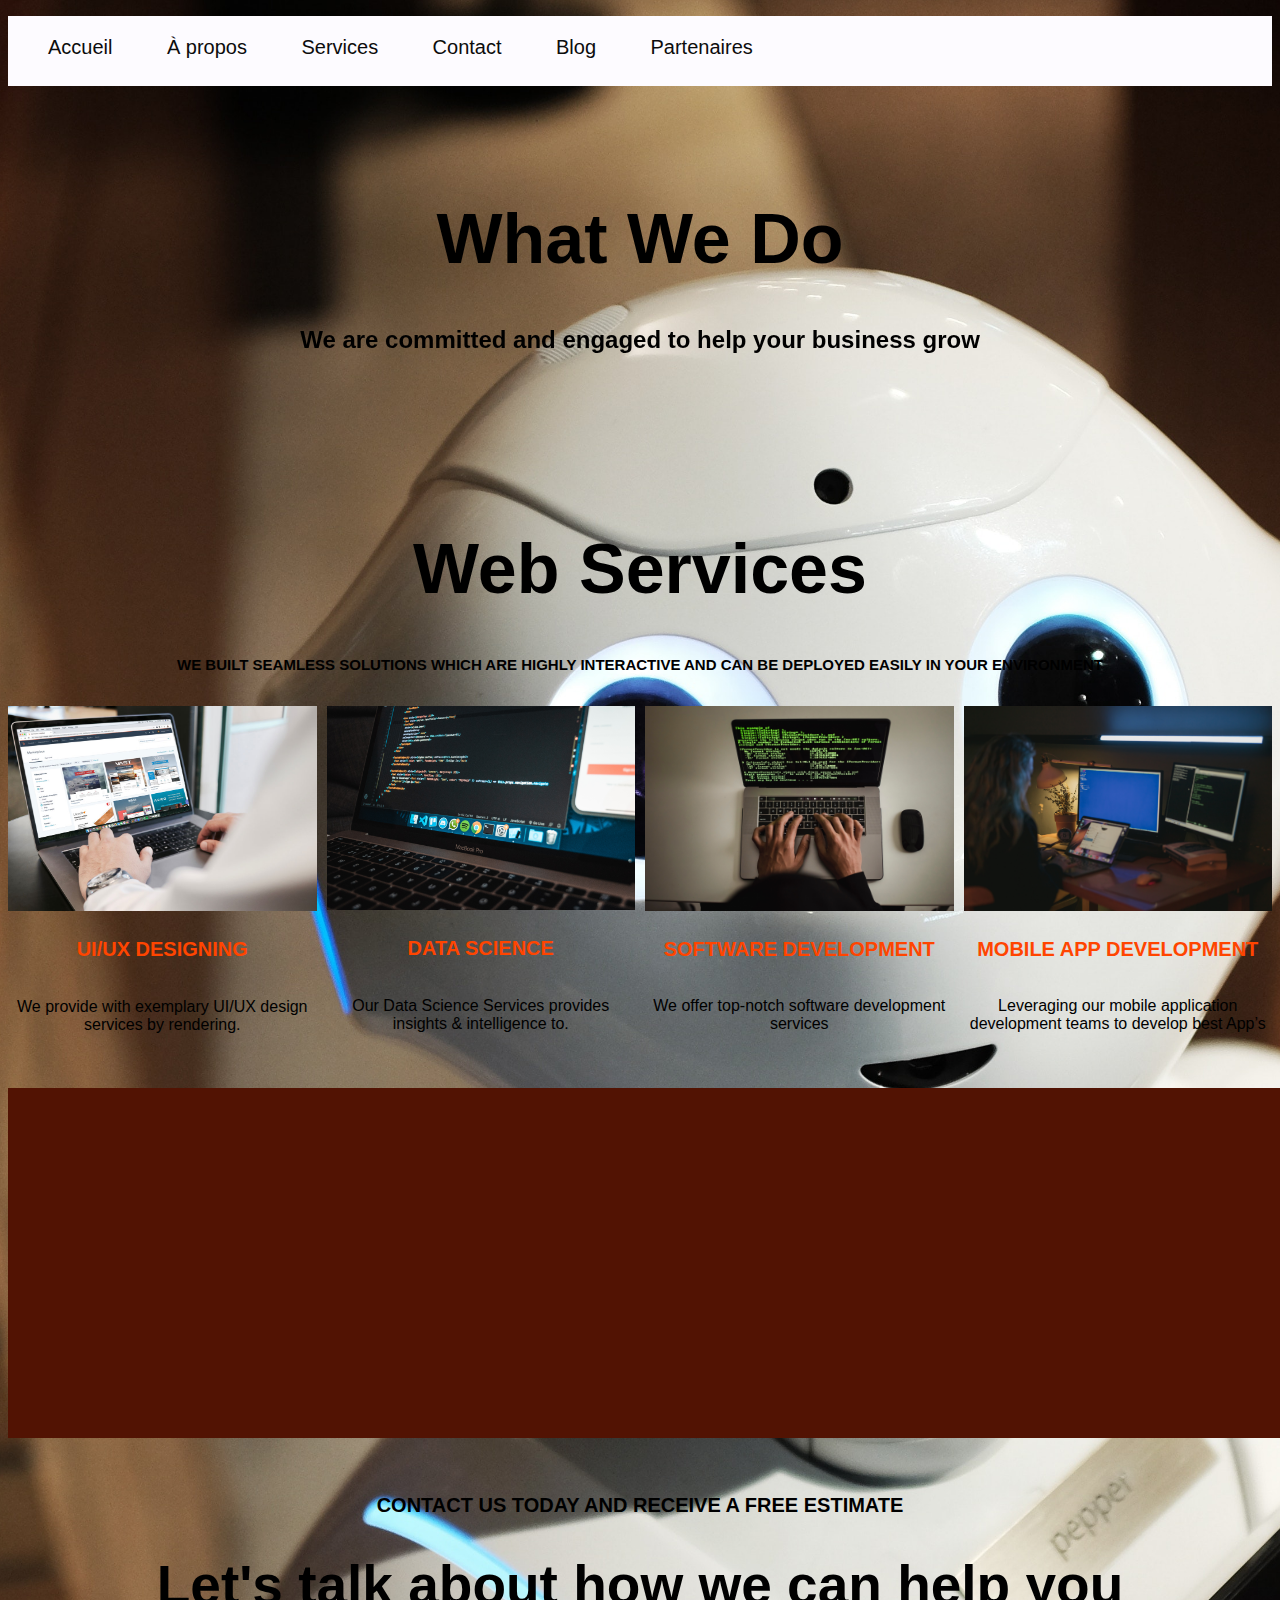
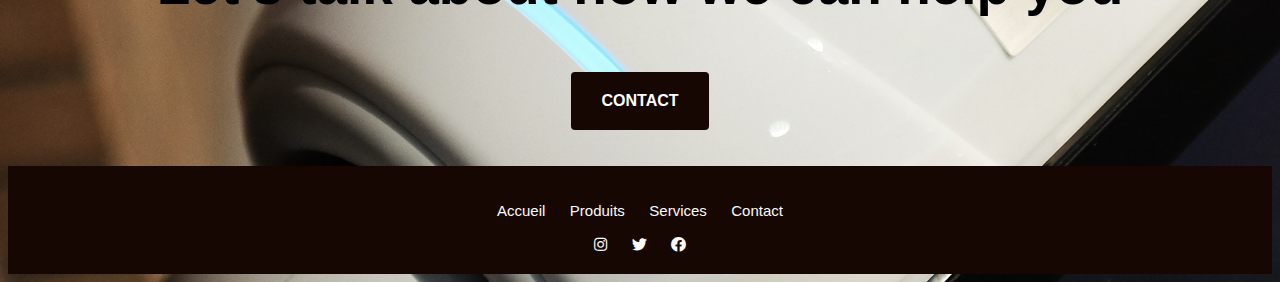
<file: service.html>
<!DOCTYPE html>
<html lang="en">
<head>
    <meta charset="UTF-8">
    <meta http-equiv="X-UA-Compatible" content="IE=edge">
    <meta name="viewport" content="width=device-width, initial-scale=1.0">
    <title>Document</title>
    <link rel="stylesheet" href="style.css">
    <link rel="stylesheet" href="https://cdn.jsdelivr.net/npm/aos@2.3.4/dist/aos.css">
   
    <link rel="stylesheet" href="https://cdnjs.cloudflare.com/ajax/libs/font-awesome/5.15.3/css/all.min.css">
</head>
<body>

    <ul id="menu">
        <li><a href="index.html">Accueil</a></li>
        <li><a href="a propos.html">À propos</a></li>
        <li><a href="service.html">Services</a></li>
        <li><a href="#">Contact</a></li>
        <li><a href="#">Blog</a></li>
        <li><a href="#">Partenaires</a></li>
      </ul>



      <script src="https://cdn.jsdelivr.net/npm/aos@2.3.4/dist/aos.js"></script>
      <script>
        AOS.init();
      </script>








    <div class="content" data-aos="fade-down"
    data-aos-easing="linear"
    data-aos-duration="1500"> 
        <h1 class="text1">What We Do</h1>
        <p class="text2">We are committed and engaged to help your business grow</p>
      </div>

      <br>
      <br>
      <br>

      <h1 class="robote">Web Services</h1>
      
      <p class="roboter">WE BUILT SEAMLESS SOLUTIONS WHICH ARE HIGHLY INTERACTIVE AND CAN BE DEPLOYED EASILY IN YOUR ENVIRONMENT</p>
    

      <br>
      <div class="image-grid">
      
        
        <div class="image-item">
          <img class="" src="project-3.jpg" alt="Image 1"data-aos="zoom-in"  >
          <h4 class="oui">UI/UX DESIGNING</h4>
          <p>We provide with exemplary UI/UX design services by rendering.</p>
        </div>
        <div class="image-item">
          <img class="" src="image4.jpg" alt="Image 2"data-aos="zoom-in"   >
        <h4 class="oui">DATA SCIENCE</h4>
        <p>Our Data Science Services provides insights & intelligence to.</p>
        </div>
        <div class="image-item">
          <img class="" src="image5.jpg" alt="Image 3"data-aos="zoom-in"  >
          <h4 class="oui">SOFTWARE DEVELOPMENT</h4>
          <p>We offer top-notch software development services</p>
        </div>
        <div class="image-item">
          <img class="" src="image1.jpg" alt="Image 4"data-aos="zoom-in"  >
          <h4 class="oui">MOBILE APP DEVELOPMENT</h4>
          <p>Leveraging our mobile application development teams to develop best App’s</p>
        </div>
      </div>
      <br>
      <div class="geo">
        <div data-aos="fade-down"
        data-aos-easing="linear"
        data-aos-duration="1500"> 
            <h1 class="geo1">WE BUILT SEAMLESS SOLUTIONS WHICH ARE HIGHLY INTERACTIVE AND CAN BE DEPLOYED EASILY IN YOUR ENVIRONMENT</h1>
            <p class="geo2">CODJIA Aaron</p>
            <p class="geo3">Develloper Web</p> 
        </div>
            
      </div>
      <br>
      <br>
      <div>
        <p class="and">CONTACT US TODAY AND RECEIVE A FREE ESTIMATE</p>
       </div>

       
      <h1 class="end">Let's talk about how we can help you</h1>
        <br>
            <div class="dou">
              <a class="button" href="autre-page.html">CONTACT</a>
     
            </div>

            <br>
            <br>
            <footer>
                <p>
                  <a href="accueil.html">Accueil</a>
                  <a href="produits.html">Produits</a>
                  <a href="services.html">Services</a>
                  <a href="contact.html">Contact</a>
                </p>
                
                <div class="footer-icons">
                  <a href="#" target="_blank">
                    <i class="fab fa-instagram"></i>
                  </a>
                  <a href="#" target="_blank">
                    <i class="fab fa-twitter"></i>
                  </a>
                  <a href="#" target="_blank">
                    <i class="fab fa-facebook"></i>
                  </a>
                </div>
              </footer>
        
</body>
</html>
</file>
<file: style.css>
#menu li {
    display: inline-block;
    margin-right: 30px;
    font-size: 20px;
    margin-top: 20px;
    margin-right: 50px;
  }
  
  #menu li a {
    text-decoration: none;
    color: rgb(12, 12, 12);
  }
  
  #menu li a:hover {
    color: #ff0000; /* Change la couleur au survol */
  }
  #menu li.hovered {
    background-color: #ff0000; /* Change la couleur de fond au survol */
    color: #fff; /* Change la couleur du texte au survol */
  }

  #menu{
    background-color: rgb(253, 251, 255);
    height: 70px;
  }
  
  .image-container1 {
    position: relative;
  }
  
  .text-overlay1 {
    position: absolute;
    top: 50%;
    left: 50%;
    transform: translate(-50%, -50%);
    text-align: center;
    color: white;
    
  }
  
  .text-overlay1 p {
    font-size: 70px;
    text-align: center;
  }
  
  .text-overlay1 h4 {
    font-size: 20px;
  }
  
  .fade-in-text1{
    display: none;
  }


  .one{
    text-align: center;
    font-size: 60px;
    font-weight: bold;
   color: orangered;
  }
.two{
  text-align: center;
  font-weight: bold;
  font-size: 20px;
}

.image-grid {
  display: grid;
  grid-template-columns: repeat(4, 1fr);
  gap: 10px;
}

.image-item {
  display: flex;
  flex-direction: column;
  align-items: center;
  text-align: center;

}

.image-item img {
  width: 100%;
  height: auto;
}

.image-item p {
  margin-top: 10px;
}
.oui{
  font-size: 20px;
  color: orangered;
}

.background-image {
  background-image: url(img4.jpg);
  background-size: cover;
  background-position: center;
  width: 100%;
  height: 70vh; /* Ajustez la hauteur selon vos besoins */
  display: flex;
  justify-content: center;
  align-items: center;
}

.background-image h1 {
  color: #fff;
  font-size: 30px;
  text-align: center;
}

.rid{
text-align: center;
font-size: 25px;
color: #f3390a;

}

.container {
  display: flex;
  justify-content: space-between;
}

.image-container {
  position: relative;
  width: 25%;
}

.image {
  width: 100%;
  height: auto;
}

.overlay {
  position: absolute;
  top: 0;
  left: 0;
  width: 100%;
  height: 100%;
  background-color: rgba(0, 0, 0, 0.5);
  display: flex;
  flex-direction: column;
  justify-content: center;
  align-items: center;
  opacity: 0;
  transition: opacity 0.3s;
  font-size: 15px;
}

.image-container:hover .overlay {
  opacity: 1;
}

.text {
  color: #ffffff;
  font-size: 18px;
  margin-bottom: 10px;
}

.button {
  padding: 10px 20px;
  background-color: #f3390a;
  color: #000;
  text-decoration: none;
  border-radius: 10px;
}

.bia{
  text-align: center;
  font-size: 30px;
  color: #f3390a;
}

.biu{
  text-align: center;
  font-size: 20px;
}

footer {
  background-color: #160702;
  padding: 20px;
  text-align: center;
  font-family: Arial, sans-serif;
}

/* Styles pour les liens */
footer a {
  color: #fcf9f9;
  text-decoration: none;
  margin: 10px;
  font-size: 15px;
}

footer a:hover {
  text-decoration: underline;
}

.image-with-text {
  display: flex;
  align-items: center;
  gap: 20px;
}

.image-with-text img {
  max-width: 50%;
  height: auto;
  
}

.image-with-text .texte {
  font-size: 20px;
}

.bi{
  font-size: 70px;
  text-align: center;
  color: #f3390a;
}
.lien{
  text-align: center;
}

.ligne {
  width: 70%;
  height: 2px;
  background-color: #f34009;
  
}





.container {
  text-align: left;
}

.left-align {
  text-align: left;
}



.container1 {
  display: flex;
  
}

.image-container1 {
  position: relative;
  width: 20%;
}

.image {
  width: 100%;
  height: auto;
}

.overlay1 {
  position: absolute;
  top: 0;
  left: 0;
  width: 100%;
  height: 100%;
  background-color: rgba(0, 0, 0, 0.5);
  display: flex;
  flex-direction: column;
  justify-content: center;
  align-items: center;
  opacity: 0;
  transition: opacity 0.3s;
  font-size: 15px;
}

.image-container1:hover .overlay1 {
  opacity: 1;
}

.text {
  color: #ffffff;
  font-size: 18px;
  margin-bottom: 10px;
}

.button {
  padding: 10px 20px;
  background-color: #f3390a;
  color: #000;
  text-decoration: none;
  border-radius: 10px;
}

.container1 {
  position: relative;
  width: 1340px; /* Ajustez la largeur selon vos besoins */
  height: 150px; /* Ajustez la hauteur selon vos besoins */
}

.image-container {
  position: relative;
  width: 500%;
  height: 200%;
  overflow: hidden;
}

img {
  width: 100%;
  height: 100%;
  object-fit: cover;
  transition: transform 0.3s;
}

.text-overlay {
  position: absolute;
  top: 0;
  left: 0;
  width: 100%;
  height: 100%;
  display: flex;
  align-items: center;
  justify-content: center;
  opacity: 0;
  background-color: rgba(0, 0, 0, 0.7); /* Réglez la couleur et la transparence selon vos besoins */
  transition: opacity 0.3s;
}

.text-overlay h1 {
  color: white;
  font-size: 70px;
  text-align: center;
}

.image-container:hover img {
  transform: scale(1.1); /* Ajustez la valeur selon l'effet souhaité */
}

.image-container:hover .text-overlay {
  opacity: 1;
}

.container {
  display: flex;
  
}

.container p {
  flex: 10;
  margin: 20;
  
}

.onne{
  font-size: 45px;
  color: #f8b55d;
}

.twwo{
  font-size: 20px;
  color: #a9a9a9;
  margin-top: 50px;
 
}

.free{
  font-size: 20px;
  color: #a9a9a9;
  margin-top: 50px;
 
}

.profile {
  display: flex;
  flex-direction: column;
  align-items: center;
  justify-content: center;
  height: 500px; /* Ajustez la hauteur selon vos besoins */
}

.profile i {
  font-size: 200px; /* Ajustez la taille de l'icône selon vos besoins */
  margin-bottom: 20px; /* Ajustez la marge inférieure selon vos besoins */
  color: #f8b55d;
}
.ji{
  font-size: 20px;
  text-align: center;
  color: #a9a9a9;
}


.fefe{
  font-size: 60px;
  text-align: center;
  color: #f8b55d;
}

.fifi{

  font-size: 20px;
  text-align: center;
  color: #181717;
}



.grid {
  display: grid;
  grid-template-columns: repeat(3, 1fr);
  grid-gap: 20px;
  justify-items: center;
  text-align: center;
}

.person {
  display: inline-block;
}


.person img {
  width: 200px;
  height: 200px;
  object-fit: cover;
  border-radius: 50%;
}

.person p {
  margin-top: 10px;
  font-size: 20px;
}

.and{
  font-weight: bold;
  font-size: 20px;
  text-align: center;
}

.end{
  font-weight: bold;
  font-size: 55px;
  text-align: center; 
}

.button {
  display: inline-block;
  padding: 20px 30px;
  background-color: #160702;
  color: white;
  text-decoration: none;
  border-radius: 4px;
  font-weight: bold;
  text-align: center;
}

.button:hover {
  background-color: maroon;
}

.dou{
  text-align: center;
}

body {
  background-image: url("robot.jpg");
  background-size: cover;
  background-position: center;
  background-repeat: no-repeat;
  font-family: Arial, sans-serif;
}

.content {
  
  max-width: 800px;
  margin: 0 auto;
  padding: 50px;
}


.text1 {
  text-align: center;
  font-size: 70px;
  font-weight: bold;
}

.text2{
  text-align: center;
  font-size: 24px;
  font-weight: bold; 
}

.robote{
  text-align: center;
  font-size: 70px;
  font-weight: bold; 
}

.roboter{
  text-align: center;
  font-size: 15px;
  font-weight: bold;
}

.geo{
  width: 1339px;
  height: 350px;
  background-color: #521303;
  text-align: center;
}

.geo1{
  padding: 80px;
  text-align: center;
  font-size: 30px;
  font-weight: bold;
  color: #fcf9f9;
}
.geo2{
  padding: 10px;
  text-align: center;
  font-size: 20px;
  font-weight: bold;
  color: #fcf9f9;
}

.geo3{
  padding: 6px;
  text-align: center;
  font-size: 15px;
  font-weight: bold;
  color: #fcf9f9;
}
</file>
